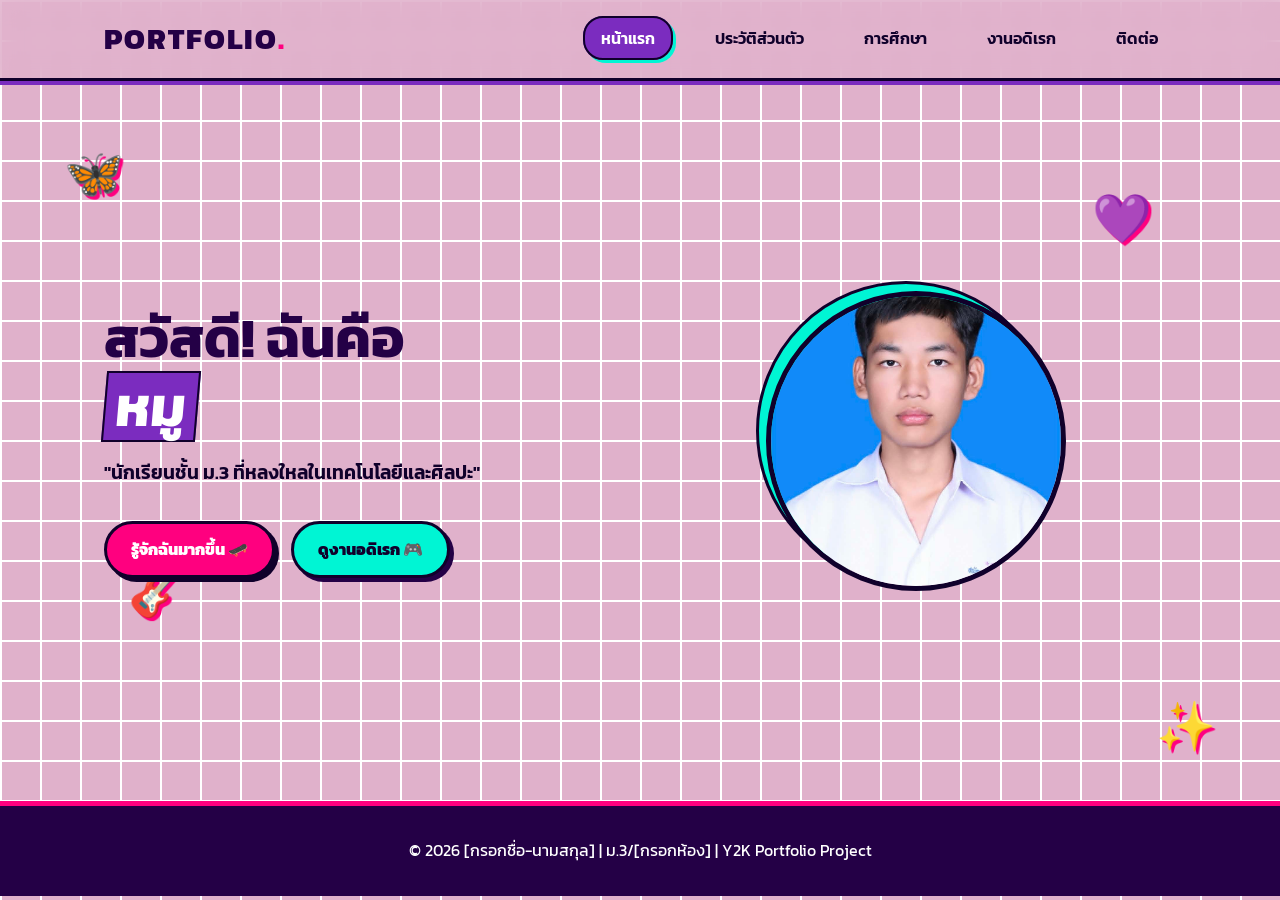
<file: index.html>
<!DOCTYPE html>
<html lang="th">
<head>
    <meta charset="UTF-8">
    <meta name="viewport" content="width=device-width, initial-scale=1.0">
    <title>My Portfolio | Y2K Edition</title>
    <link rel="stylesheet" href="style.css">
    <link href="https://fonts.googleapis.com/css2?family=Kanit:wght@300;400;600;800&display=swap" rel="stylesheet">
</head>
<body>
    <div class="sticker s1">🦋</div>
    <div class="sticker s2">💜</div>
    <div class="sticker s3">🎸</div>
    <div class="sticker s4">✨</div>

    <header>
        <nav>
            <div class="logo">PORTFOLIO<span>.</span></div>
            <ul class="nav-links">
                <li><a href="index.html" class="active">หน้าแรก</a></li>
                <li><a href="profile.html">ประวัติส่วนตัว</a></li>
                <li><a href="education.html">การศึกษา</a></li>
                <li><a href="hobby.html">งานอดิเรก</a></li>
                <li><a href="contact.html">ติดต่อ</a></li>
            </ul>
        </nav>
    </header>

    <main>
        <section class="hero">
            <div class="hero-content">
                <h1>สวัสดี! ฉันคือ <br><span class="highlight">หมู</span></h1>
                <p class="tagline">"นักเรียนชั้น ม.3 ที่หลงใหลในเทคโนโลยีและศิลปะ"</p>
                <div class="btn-group">
                    <a href="profile.html" class="btn btn-primary">รู้จักฉันมากขึ้น 🛹</a>
                    <a href="hobby.html" class="btn btn-secondary">ดูงานอดิเรก 🎮</a>
                </div>
            </div>
            <div class="hero-image">
                <div class="img-wrapper">
                    <img src="images/image4.jpg" alt="รูปโปรไฟล์ของฉัน">
                    <div class="circle-decor"></div>
                </div>
            </div>
        </section>
    </main>

    <footer>
        <p>&copy; 2026 [กรอกชื่อ-นามสกุล] | ม.3/[กรอกห้อง] | Y2K Portfolio Project</p>
    </footer>
</body>
</html>
</file>
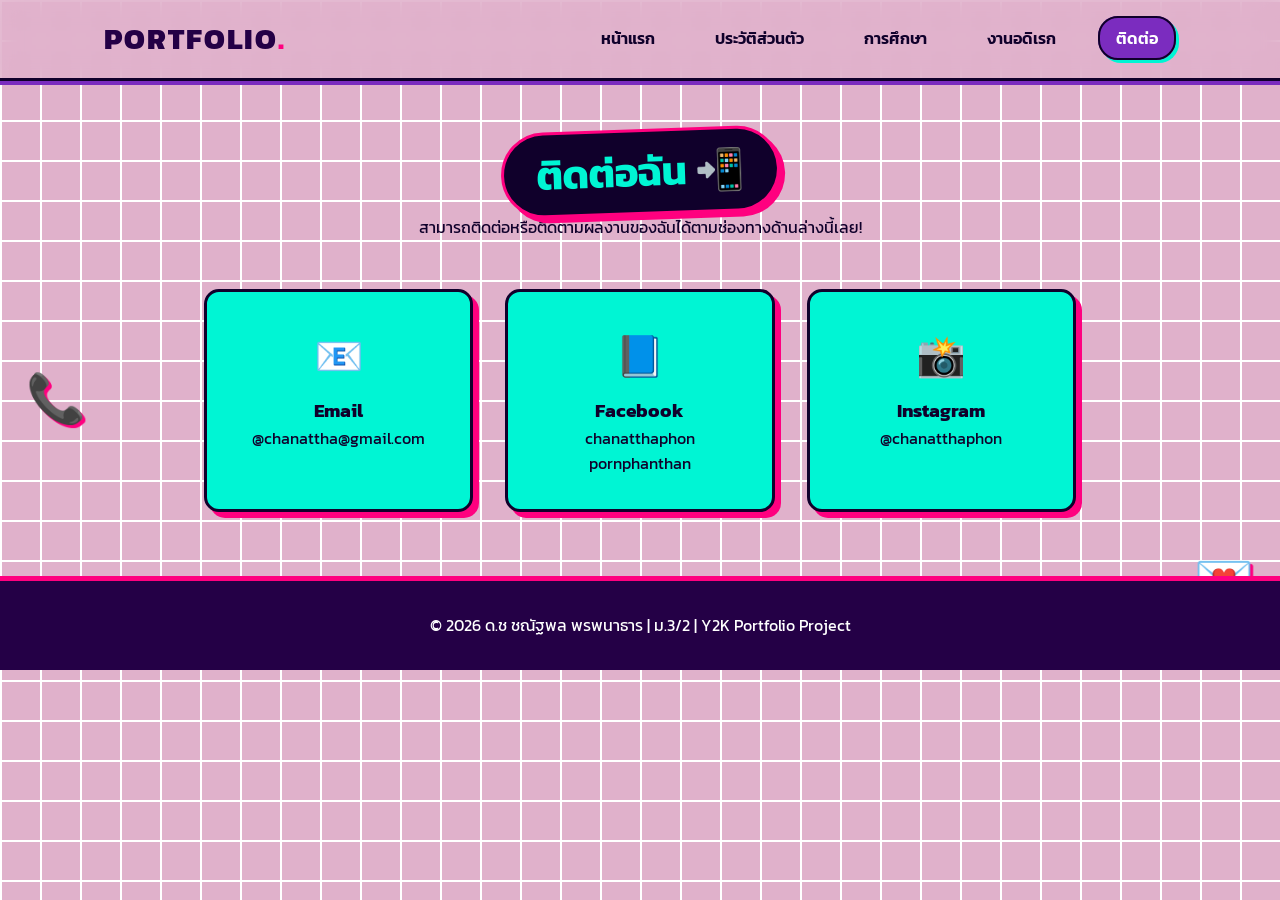
<file: contact.html>
<!DOCTYPE html>
<html lang="th">
<head>
    <meta charset="UTF-8">
    <meta name="viewport" content="width=device-width, initial-scale=1.0">
    <title>Contact | Y2K Edition</title>
    <link rel="stylesheet" href="style.css">
    <link href="https://fonts.googleapis.com/css2?family=Kanit:wght@300;400;600;800&display=swap" rel="stylesheet">
</head>
<body>
    <div class="sticker s5">📞</div>
    <div class="sticker s6">💌</div>

    <header>
        <nav>
            <div class="logo">PORTFOLIO<span>.</span></div>
            <ul class="nav-links">
                <li><a href="index.html">หน้าแรก</a></li>
                <li><a href="profile.html">ประวัติส่วนตัว</a></li>
                <li><a href="education.html">การศึกษา</a></li>
                <li><a href="hobby.html">งานอดิเรก</a></li>
                <li><a href="contact.html" class="active">ติดต่อ</a></li>
            </ul>
        </nav>
    </header>

    <main>
        <section class="page-title">
            <h2>ติดต่อฉัน 📲</h2>
            <p>สามารถติดต่อหรือติดตามผลงานของฉันได้ตามช่องทางด้านล่างนี้เลย!</p>
        </section>

        <section class="contact-section">
            <a href="#" class="contact-card y2k-box">
                <div class="icon">📧</div>
                <h3>Email</h3>
                <p>@chanattha@gmail.com</p>
            </a>

            <a href="#" class="contact-card y2k-box">
                <div class="icon">📘</div>
                <h3>Facebook</h3>
                <p>chanatthaphon pornphanthan</p>
            </a>

            <a href="#" class="contact-card y2k-box">
                <div class="icon">📸</div>
                <h3>Instagram</h3>
                <p>@chanatthaphon</p>
            </a>
        </section>
    </main>

    <footer>
        <p>&copy; 2026 ด.ช ชณัฐพล พรพนาธาร | ม.3/2 | Y2K Portfolio Project</p>
    </footer>
</body>
</html>
</file>
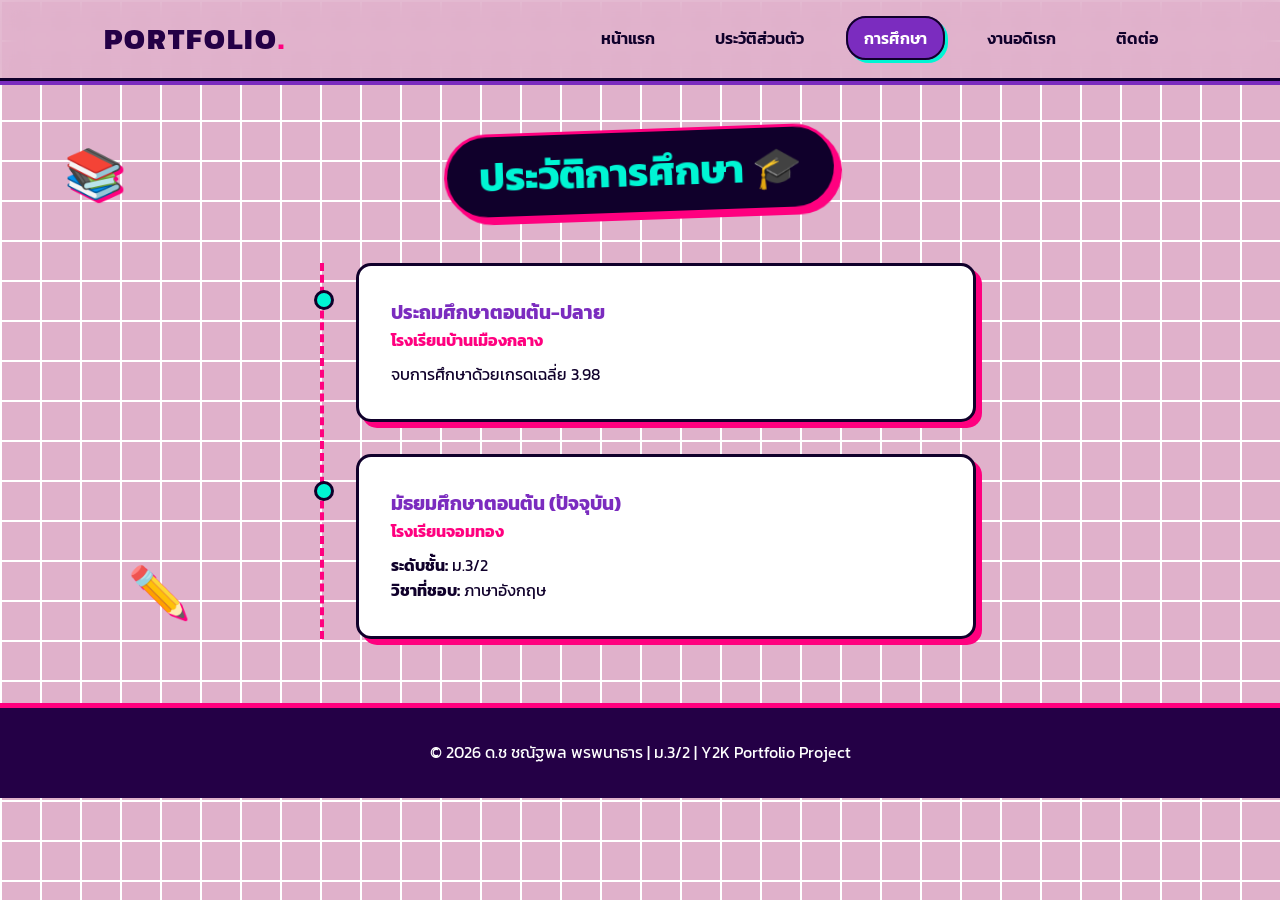
<file: education.html>
<!DOCTYPE html>
<html lang="th">
<head>
    <meta charset="UTF-8">
    <meta name="viewport" content="width=device-width, initial-scale=1.0">
    <title>Education | Y2K Edition</title>
    <link rel="stylesheet" href="style.css">
    <link href="https://fonts.googleapis.com/css2?family=Kanit:wght@300;400;600;800&display=swap" rel="stylesheet">
</head>
<body>
    <div class="sticker s1">📚</div>
    <div class="sticker s3">✏️</div>

    <header>
        <nav>
            <div class="logo">PORTFOLIO<span>.</span></div>
            <ul class="nav-links">
                <li><a href="index.html">หน้าแรก</a></li>
                <li><a href="profile.html">ประวัติส่วนตัว</a></li>
                <li><a href="education.html" class="active">การศึกษา</a></li>
                <li><a href="hobby.html">งานอดิเรก</a></li>
                <li><a href="contact.html">ติดต่อ</a></li>
            </ul>
        </nav>
    </header>

    <main>
        <section class="page-title">
            <h2>ประวัติการศึกษา 🎓</h2>
        </section>

        <section class="timeline-section">
            <div class="timeline">
                <div class="timeline-item y2k-box float-anim-1">
                    <div class="dot pulse-anim"></div>
                    <h3>ประถมศึกษาตอนต้น-ปลาย</h3>
                    <h4>โรงเรียนบ้านเมืองกลาง</h4>
                    <p>จบการศึกษาด้วยเกรดเฉลี่ย 3.98</p>
                </div>

                <div class="timeline-item y2k-box float-anim-2">
                    <div class="dot pulse-anim"></div>
                    <h3>มัธยมศึกษาตอนต้น (ปัจจุบัน)</h3>
                    <h4>โรงเรียนจอมทอง</h4>
                    <p><strong>ระดับชั้น:</strong> ม.3/2</p>
                    <p><strong>วิชาที่ชอบ:</strong> ภาษาอังกฤษ</p>
                </div>
            </div>
        </section>
    </main>

    <footer>
        <p>&copy; 2026 ด.ช ชณัฐพล พรพนาธาร | ม.3/2 | Y2K Portfolio Project</p>
    </footer>
</body>
</html>
</file>
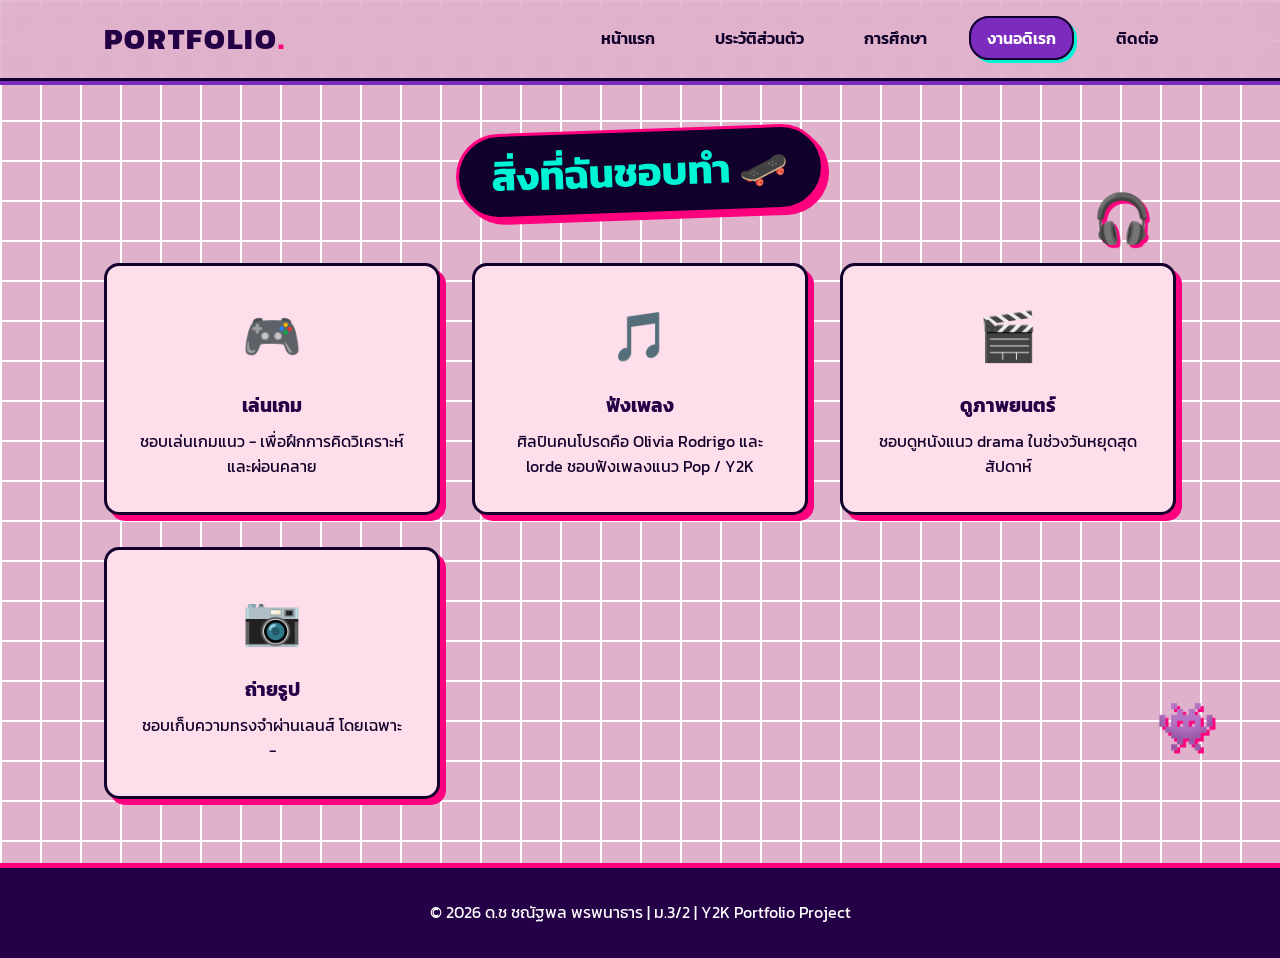
<file: hobby.html>
<!DOCTYPE html>
<html lang="th">
<head>
    <meta charset="UTF-8">
    <meta name="viewport" content="width=device-width, initial-scale=1.0">
    <title>Hobbies | Y2K Edition</title>
    <link rel="stylesheet" href="style.css">
    <link href="https://fonts.googleapis.com/css2?family=Kanit:wght@300;400;600;800&display=swap" rel="stylesheet">
</head>
<body>
    <div class="sticker s2">🎧</div>
    <div class="sticker s4">👾</div>

    <header>
        <nav>
            <div class="logo">PORTFOLIO<span>.</span></div>
            <ul class="nav-links">
                <li><a href="index.html">หน้าแรก</a></li>
                <li><a href="profile.html">ประวัติส่วนตัว</a></li>
                <li><a href="education.html">การศึกษา</a></li>
                <li><a href="hobby.html" class="active">งานอดิเรก</a></li>
                <li><a href="contact.html">ติดต่อ</a></li>
            </ul>
        </nav>
    </header>

    <main>
        <section class="page-title">
            <h2>สิ่งที่ฉันชอบทำ 🛹</h2>
        </section>

        <section class="hobby-grid">
            <div class="hobby-card y2k-box">
                <div class="icon spin-hover">🎮</div>
                <h3>เล่นเกม</h3>
                <p>ชอบเล่นเกมแนว - เพื่อฝึกการคิดวิเคราะห์และผ่อนคลาย</p>
            </div>

            <div class="hobby-card y2k-box">
                <div class="icon pulse-anim">🎵</div>
                <h3>ฟังเพลง</h3>
                <p>ศิลปินคนโปรดคือ Olivia Rodrigo และ lorde ชอบฟังเพลงแนว Pop / Y2K</p>
            </div>

            <div class="hobby-card y2k-box">
                <div class="icon float-anim-1">🎬</div>
                <h3>ดูภาพยนตร์</h3>
                <p>ชอบดูหนังแนว drama ในช่วงวันหยุดสุดสัปดาห์</p>
            </div>

            <div class="hobby-card y2k-box">
                <div class="icon float-anim-2">📷</div>
                <h3>ถ่ายรูป</h3>
                <p>ชอบเก็บความทรงจำผ่านเลนส์ โดยเฉพาะ -</p>
            </div>
        </section>
    </main>

    <footer>
        <p>&copy; 2026 ด.ช ชณัฐพล พรพนาธาร | ม.3/2 | Y2K Portfolio Project</p>
    </footer>
</body>
</html>
</file>
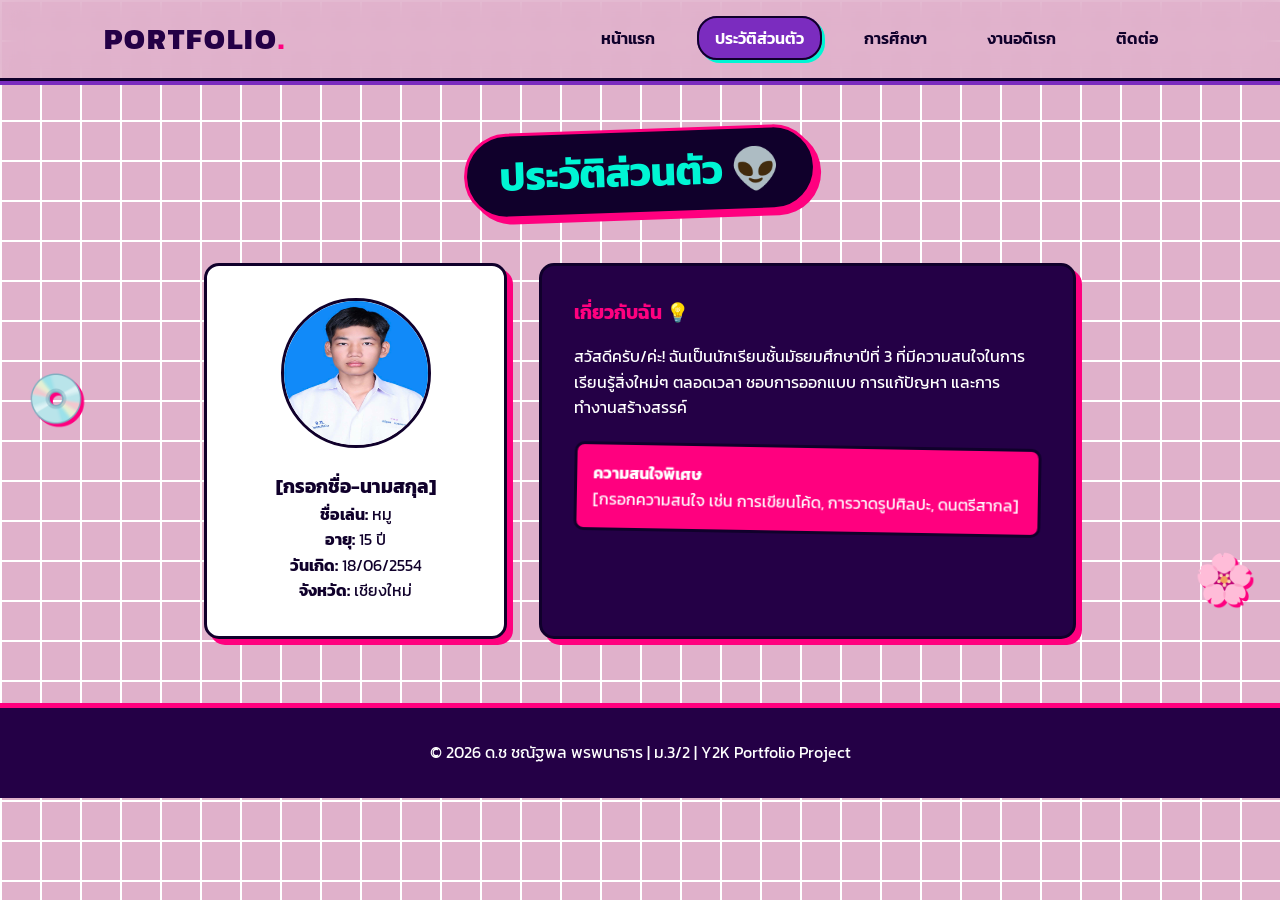
<file: profile.html>
<!DOCTYPE html>
<html lang="th">
<head>
    <meta charset="UTF-8">
    <meta name="viewport" content="width=device-width, initial-scale=1.0">
    <title>Profile | Y2K Edition</title>
    <link rel="stylesheet" href="style.css">
    <link href="https://fonts.googleapis.com/css2?family=Kanit:wght@300;400;600;800&display=swap" rel="stylesheet">
</head>
<body>
    <div class="sticker s5">💿</div>
    <div class="sticker s6">🌸</div>

    <header>
        <nav>
            <div class="logo">PORTFOLIO<span>.</span></div>
            <ul class="nav-links">
                <li><a href="index.html">หน้าแรก</a></li>
                <li><a href="profile.html" class="active">ประวัติส่วนตัว</a></li>
                <li><a href="education.html">การศึกษา</a></li>
                <li><a href="hobby.html">งานอดิเรก</a></li>
                <li><a href="contact.html">ติดต่อ</a></li>
            </ul>
        </nav>
    </header>

    <main>
        <section class="page-title">
            <h2>ประวัติส่วนตัว 👽</h2>
        </section>

        <section class="profile-section">
            <div class="profile-card y2k-box">
                <img src="images/image4.jpg" alt="รูปโปรไฟล์ของฉัน" class="spin-hover">
                <h3>[กรอกชื่อ-นามสกุล]</h3>
                <p><strong>ชื่อเล่น:</strong> หมู</p>
                <p><strong>อายุ:</strong> 15 ปี</p>
                <p><strong>วันเกิด:</strong> 18/06/2554</p>
                <p><strong>จังหวัด:</strong> เชียงใหม่</p>
            </div>

            <div class="about-card y2k-box">
                <h3>เกี่ยวกับฉัน 💡</h3>
                <p>สวัสดีครับ/ค่ะ! ฉันเป็นนักเรียนชั้นมัธยมศึกษาปีที่ 3 ที่มีความสนใจในการเรียนรู้สิ่งใหม่ๆ ตลอดเวลา ชอบการออกแบบ การแก้ปัญหา และการทำงานสร้างสรรค์</p>
                <div class="highlight-box">
                    <h4>ความสนใจพิเศษ</h4>
                    <p>[กรอกความสนใจ เช่น การเขียนโค้ด, การวาดรูปศิลปะ, ดนตรีสากล]</p>
                </div>
            </div>
        </section>
    </main>

    <footer>
        <p>&copy; 2026 ด.ช ชณัฐพล พรพนาธาร | ม.3/2 | Y2K Portfolio Project</p>
    </footer>
</body>
</html>
</file>
<file: style.css>
/* ==========================================================================
   CSS Variables & Y2K Theme Config (Sour Album Vibe)
   ========================================================================== */
:root {
    --purple-dark: #240046;
    --purple-main: #7b2cbf;
    --purple-light: #e0b1cb;
    --pink-neon: #ff007f;
    --cyan-neon: #00f5d4;
    --text-light: #ffffff;
    --text-dark: #10002b;
    --y2k-border: 3px solid #10002b;
    --y2k-shadow: 6px 6px 0px var(--pink-neon);
    --y2k-shadow-hover: 10px 10px 0px var(--cyan-neon);
}

/* ==========================================================================
   Global Reset & Typography
   ========================================================================== */
* {
    margin: 0;
    padding: 0;
    box-sizing: border-box;
}

body {
    font-family: 'Kanit', sans-serif;
    /* แบ็คกราวด์ตารางลายสก๊อต Y2K สีม่วงขยับได้เบาๆ */
    background-color: var(--purple-light);
    background-image: linear-gradient(var(--text-light) 2px, transparent 2px),
                      linear-gradient(90deg, var(--text-light) 2px, transparent 2px);
    background-size: 40px 40px;
    color: var(--text-dark);
    line-height: 1.6;
    overflow-x: hidden;
    animation: bgScroll 20s linear infinite;
}

/* ==========================================================================
   Animations
   ========================================================================== */
@keyframes bgScroll {
    0% { background-position: 0 0; }
    100% { background-position: 40px 40px; }
}

@keyframes float1 {
    0%, 100% { transform: translateY(0) rotate(-5deg); }
    50% { transform: translateY(-15px) rotate(5deg); }
}

@keyframes float2 {
    0%, 100% { transform: translateY(0) rotate(10deg); }
    50% { transform: translateY(20px) rotate(-10deg); }
}

@keyframes pulse {
    0%, 100% { transform: scale(1); }
    50% { transform: scale(1.1); }
}

@keyframes spin {
    100% { transform: rotate(360deg); }
}

/* ==========================================================================
   Stickers & Utility Classes (เพื่อให้ทุกอย่างดูขยับได้)
   ========================================================================== */
.sticker {
    position: fixed;
    font-size: 3rem;
    z-index: -1;
    filter: drop-shadow(3px 3px 0 var(--pink-neon));
}
.s1 { top: 15%; left: 5%; animation: float1 4s ease-in-out infinite; }
.s2 { top: 20%; right: 10%; animation: float2 5s ease-in-out infinite; }
.s3 { bottom: 30%; left: 10%; animation: float2 6s ease-in-out infinite; }
.s4 { bottom: 15%; right: 5%; animation: float1 4.5s ease-in-out infinite; }
.s5 { top: 40%; left: 2%; animation: pulse 3s infinite; }
.s6 { top: 60%; right: 2%; animation: spin 10s linear infinite; }

.float-anim-1 { animation: float1 6s ease-in-out infinite; }
.float-anim-2 { animation: float2 5s ease-in-out infinite; }
.pulse-anim { animation: pulse 2s infinite; }
.spin-hover:hover { animation: spin 1s linear; }

/* ==========================================================================
   Navigation
   ========================================================================== */
header {
    position: sticky;
    top: 0;
    z-index: 100;
    background: rgba(224, 177, 203, 0.8);
    backdrop-filter: blur(10px);
    border-bottom: var(--y2k-border);
    box-shadow: 0 4px 0 var(--purple-main);
}

nav {
    display: flex;
    justify-content: space-between;
    align-items: center;
    padding: 1rem 5%;
    max-width: 1200px;
    margin: 0 auto;
}

.logo {
    font-size: 1.8rem;
    font-weight: 800;
    color: var(--purple-dark);
    letter-spacing: 2px;
}
.logo span { color: var(--pink-neon); }

.nav-links {
    list-style: none;
    display: flex;
    gap: 1.5rem;
}

.nav-links a {
    text-decoration: none;
    color: var(--text-dark);
    font-weight: 600;
    padding: 0.5rem 1rem;
    border-radius: 20px;
    transition: all 0.3s;
    border: 2px solid transparent;
}

.nav-links a:hover, .nav-links a.active {
    background-color: var(--purple-main);
    color: var(--text-light);
    border: 2px solid var(--text-dark);
    box-shadow: 3px 3px 0 var(--cyan-neon);
    transform: translateY(-2px);
}

/* ==========================================================================
   Y2K Box Components (Card Design)
   ========================================================================== */
.y2k-box {
    background-color: var(--text-light);
    border: var(--y2k-border);
    box-shadow: var(--y2k-shadow);
    border-radius: 15px;
    padding: 2rem;
    transition: all 0.3s ease;
}

.y2k-box:hover {
    box-shadow: var(--y2k-shadow-hover);
    transform: translateY(-5px);
}

/* ==========================================================================
   Hero Section (Index)
   ========================================================================== */
.hero {
    display: flex;
    align-items: center;
    justify-content: space-between;
    min-height: 80vh;
    padding: 2rem 5%;
    max-width: 1200px;
    margin: 0 auto;
}

.hero-content {
    flex: 1;
    padding-right: 2rem;
}

.hero h1 {
    font-size: 3.5rem;
    line-height: 1.2;
    margin-bottom: 1rem;
    color: var(--purple-dark);
}

.highlight {
    color: var(--text-light);
    background-color: var(--purple-main);
    padding: 0 10px;
    border: 2px solid var(--text-dark);
    transform: skew(-5deg);
    display: inline-block;
}

.tagline {
    font-size: 1.2rem;
    margin-bottom: 2rem;
    font-weight: 600;
}

.btn-group {
    display: flex;
    gap: 1rem;
}

.btn {
    padding: 0.8rem 1.5rem;
    text-decoration: none;
    font-weight: 800;
    border: var(--y2k-border);
    border-radius: 30px;
    transition: all 0.3s;
}

.btn-primary {
    background-color: var(--pink-neon);
    color: var(--text-light);
    box-shadow: 4px 4px 0 var(--text-dark);
}

.btn-secondary {
    background-color: var(--cyan-neon);
    color: var(--text-dark);
    box-shadow: 4px 4px 0 var(--purple-dark);
}

.btn:hover {
    transform: scale(1.05) rotate(-2deg);
    box-shadow: 6px 6px 0 var(--text-dark);
}

.hero-image {
    flex: 1;
    display: flex;
    justify-content: center;
}

.img-wrapper {
    position: relative;
    width: 300px;
    height: 300px;
}

.img-wrapper img {
    width: 100%;
    height: 100%;
    object-fit: cover;
    border-radius: 50%;
    border: 5px solid var(--text-dark);
    position: relative;
    z-index: 2;
    animation: float1 4s ease-in-out infinite;
}

.circle-decor {
    position: absolute;
    top: -10px;
    left: -10px;
    width: 100%;
    height: 100%;
    border-radius: 50%;
    background-color: var(--cyan-neon);
    z-index: 1;
    border: var(--y2k-border);
    animation: pulse 3s infinite;
}

/* ==========================================================================
   Page Headers
   ========================================================================== */
.page-title {
    text-align: center;
    padding: 3rem 1rem;
    max-width: 800px;
    margin: 0 auto;
}

.page-title h2 {
    font-size: 2.5rem;
    background-color: var(--text-dark);
    color: var(--cyan-neon);
    display: inline-block;
    padding: 0.5rem 2rem;
    border-radius: 50px;
    border: 3px solid var(--pink-neon);
    transform: rotate(-2deg);
    box-shadow: 5px 5px 0 var(--pink-neon);
}

/* ==========================================================================
   Profile Section
   ========================================================================== */
.profile-section {
    display: flex;
    gap: 2rem;
    max-width: 1000px;
    margin: 0 auto 4rem auto;
    padding: 0 5%;
}

.profile-card {
    flex: 1;
    text-align: center;
}

.profile-card img {
    width: 150px;
    height: 150px;
    border-radius: 50%;
    border: var(--y2k-border);
    margin-bottom: 1rem;
}

.about-card {
    flex: 2;
    background-color: var(--purple-dark);
    color: var(--text-light);
}

.about-card h3 {
    color: var(--pink-neon);
    margin-bottom: 1rem;
}

.highlight-box {
    background-color: var(--pink-neon);
    color: var(--text-light);
    padding: 1rem;
    border: var(--y2k-border);
    border-radius: 10px;
    margin-top: 1.5rem;
    transform: rotate(1deg);
}

/* ==========================================================================
   Education Timeline
   ========================================================================== */
.timeline-section {
    max-width: 800px;
    margin: 0 auto 4rem auto;
    padding: 0 5%;
}

.timeline {
    border-left: 4px dashed var(--pink-neon);
    padding-left: 2rem;
    margin-left: 1rem;
}

.timeline-item {
    position: relative;
    margin-bottom: 2rem;
}

.timeline-item .dot {
    position: absolute;
    left: -2.8rem;
    top: 1.5rem;
    width: 20px;
    height: 20px;
    background-color: var(--cyan-neon);
    border: 3px solid var(--text-dark);
    border-radius: 50%;
}

.timeline-item h3 { color: var(--purple-main); }
.timeline-item h4 { color: var(--pink-neon); margin-bottom: 0.5rem; }

/* ==========================================================================
   Hobby Grid
   ========================================================================== */
.hobby-grid {
    display: grid;
    grid-template-columns: repeat(auto-fit, minmax(250px, 1fr));
    gap: 2rem;
    max-width: 1200px;
    margin: 0 auto 4rem auto;
    padding: 0 5%;
}

.hobby-card {
    text-align: center;
    background-color: #ffdeeb; /* Light pink background */
}

.hobby-card .icon {
    font-size: 3rem;
    margin-bottom: 1rem;
}

.hobby-card h3 {
    color: var(--purple-dark);
    margin-bottom: 0.5rem;
}

/* ==========================================================================
   Contact Section
   ========================================================================== */
.contact-section {
    display: flex;
    justify-content: center;
    gap: 2rem;
    max-width: 1000px;
    margin: 0 auto 4rem auto;
    padding: 0 5%;
    flex-wrap: wrap;
}

.contact-card {
    text-decoration: none;
    color: var(--text-dark);
    flex: 1;
    min-width: 250px;
    text-align: center;
    background-color: var(--cyan-neon);
}

.contact-card .icon { font-size: 2.5rem; margin-bottom: 0.5rem; }

/* ==========================================================================
   Footer
   ========================================================================== */
footer {
    background-color: var(--purple-dark);
    color: var(--text-light);
    text-align: center;
    padding: 2rem;
    border-top: 5px solid var(--pink-neon);
}

/* ==========================================================================
   Responsive Design (Media Queries)
   ========================================================================== */
@media (max-width: 768px) {
    nav {
        flex-direction: column;
        gap: 1rem;
    }
    
    .nav-links {
        flex-wrap: wrap;
        justify-content: center;
    }

    .hero {
        flex-direction: column;
        text-align: center;
        padding-top: 3rem;
    }

    .hero-content {
        padding-right: 0;
        margin-bottom: 3rem;
    }

    .btn-group {
        justify-content: center;
    }

    .profile-section {
        flex-direction: column;
    }

    .timeline {
        padding-left: 1.5rem;
    }
    
    .timeline-item .dot {
        left: -2.3rem;
    }
    
    .sticker {
        display: none; /* ซ่อนของตกแต่งบางส่วนบนมือถือกันรกเกินไป */
    }
}
</file>
